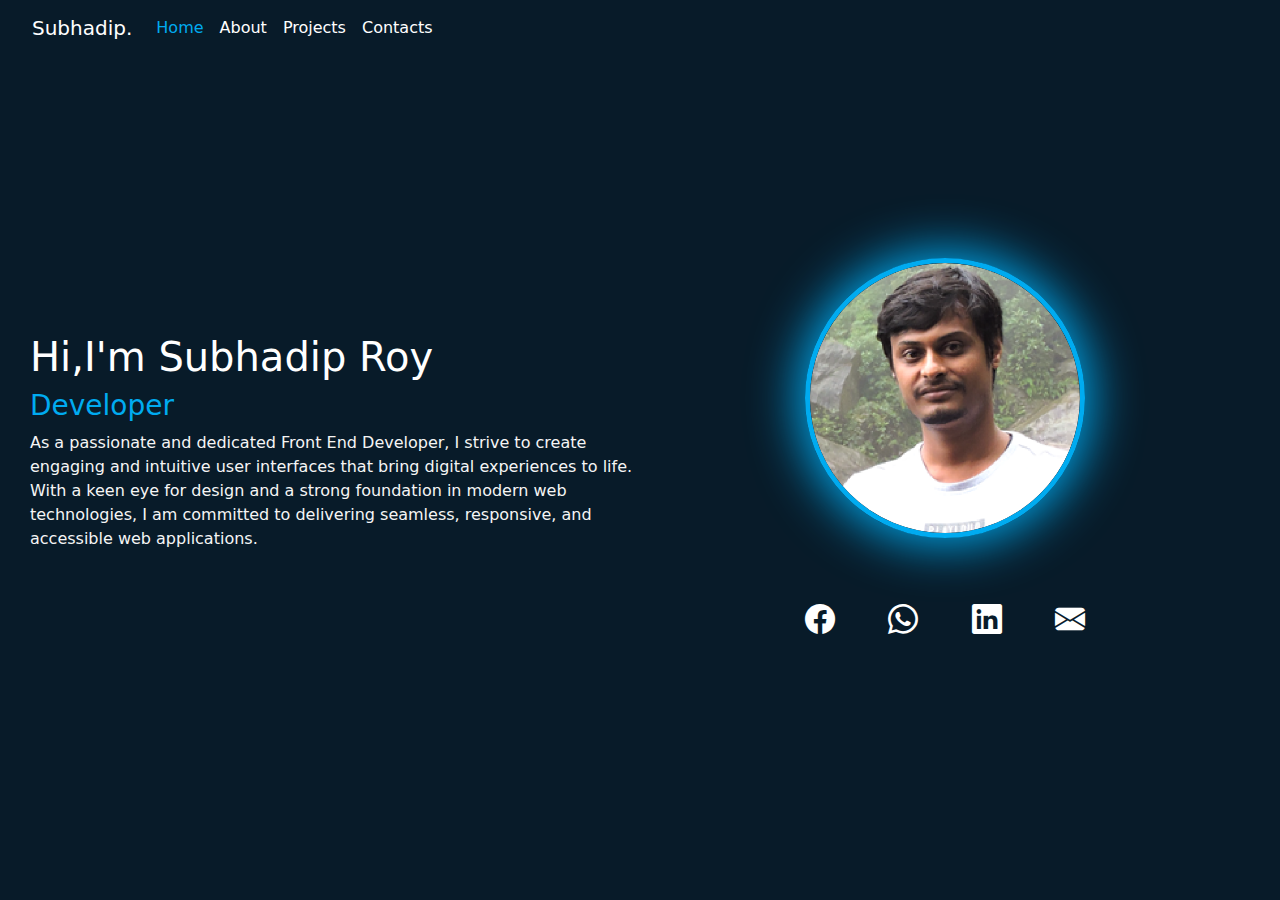
<file: index.html>
<!DOCTYPE html>
<html lang="en">

<head>
    <meta charset="UTF-8">
    <meta name="viewport" content="width=device-width, initial-scale=1.0">
    <link rel="stylesheet" href="home.css">
    <link href="https://cdn.jsdelivr.net/npm/bootstrap@5.3.3/dist/css/bootstrap.min.css" rel="stylesheet"
        integrity="sha384-QWTKZyjpPEjISv5WaRU9OFeRpok6YctnYmDr5pNlyT2bRjXh0JMhjY6hW+ALEwIH" crossorigin="anonymous">
    <link rel="stylesheet" href="https://cdn.jsdelivr.net/npm/bootstrap-icons@1.11.3/font/bootstrap-icons.min.css">
    <title>Home</title>
</head>

<body>


    <div class="inside_main">
        <nav class="navbar navbar-expand-lg">
            <div class="container-fluid new">
                <a class="navbar-brand" href="#">Subhadip.</a>
                <button class="navbar-toggler" type="button" data-bs-toggle="collapse"
                    data-bs-target="#navbarSupportedContent" aria-controls="navbarSupportedContent"
                    aria-expanded="false" aria-label="Toggle navigation">
                    <span class="navbar-toggler-icon"></span>
                </button>
                <div class="collapse navbar-collapse" id="navbarSupportedContent">
                    <ul class="navbar-nav me-auto mb-2 mb-lg-0">
                        <li class="nav-item">
                            <a class="nav-link active" aria-current="page" href="#">Home</a>
                        </li>
                        <li class="nav-item">
                            <a class="nav-link" href="#">About</a>
                        </li>
                        <li class="nav-item">
                            <a class="nav-link" href="#">Projects</a>
                        </li>
                        <li class="nav-item">
                            <a class="nav-link" href="#">Contacts</a>
                        </li>
                    </ul>
                </div>
            </div>
        </nav>
        <div class="main_home_data">
            <div class="part1">
                <h1>Hi,I'm Subhadip Roy</h1>
                <h3>Developer</h3>
                <p>As a passionate and dedicated Front End Developer, I strive to create engaging and intuitive user
                    interfaces that bring digital experiences to life. With a keen eye for design and a strong
                    foundation in modern web technologies, I am committed to delivering seamless, responsive, and
                    accessible web applications.</p>
            </div>
            <div class="part2">
                <div class="profile">
                    <img src="./pic.png" alt="profile" />
                </div>
                <div class="icons" style="display: flex; justify-content: space-between; margin-top: 60px;">
                    <a title="https://www.facebook.com/subhadip.roy.4/" href="https://www.facebook.com/subhadip.roy.4/"
                        target="_blank"><i class="bi bi-facebook"></i></a>
                    <a title="https://api.whatsapp.com" href="https://api.whatsapp.com/send?phone=+917908058982&text=Hello"
                    target="_blank"><i class="bi bi-whatsapp"></i></a>
                    <a title="https://www.linkedin.com/in/subadip-roy-5449411a4/" href="https://www.linkedin.com/in/subadip-roy-5449411a4/"
                    target="_blank"><i class="bi bi-linkedin"></i></a>
                    <a title="https://mail.google.com/" href="mailto:subhadiproy5@gmail.com?subject=Subject%20Here&body=Hello%20there"
                    target="_blank"><i class="bi bi-envelope-fill"></i></a>
                </div>

            </div>
        </div>
    </div>


    <!--Javascript -->
    <script src="https://cdn.jsdelivr.net/npm/@popperjs/core@2.11.8/dist/umd/popper.min.js"
        integrity="sha384-I7E8VVD/ismYTF4hNIPjVp/Zjvgyol6VFvRkX/vR+Vc4jQkC+hVqc2pM8ODewa9r"
        crossorigin="anonymous"></script>
    <script src="https://cdn.jsdelivr.net/npm/bootstrap@5.3.3/dist/js/bootstrap.min.js"
        integrity="sha384-0pUGZvbkm6XF6gxjEnlmuGrJXVbNuzT9qBBavbLwCsOGabYfZo0T0to5eqruptLy"
        crossorigin="anonymous"></script>

</body>

</html>
</file>
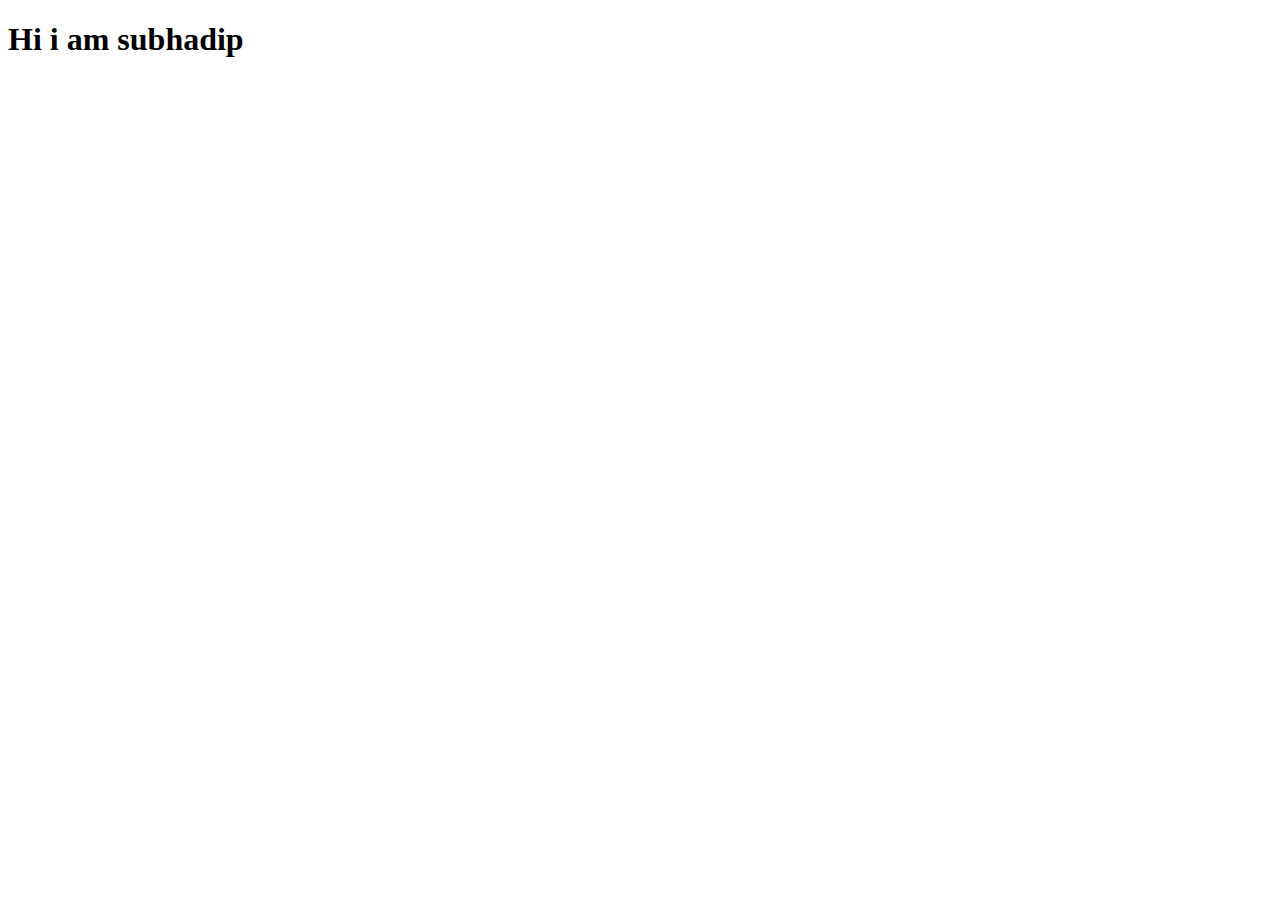
<file: server/index.html>
<!DOCTYPE html>
<html lang="en">
<head>
    <meta charset="UTF-8">
    <meta name="viewport" content="width=device-width, initial-scale=1.0">
    <title>Document</title>
</head>
<body>
    <h1>Hi i am subhadip</h1>
</body>
</html>
</file>
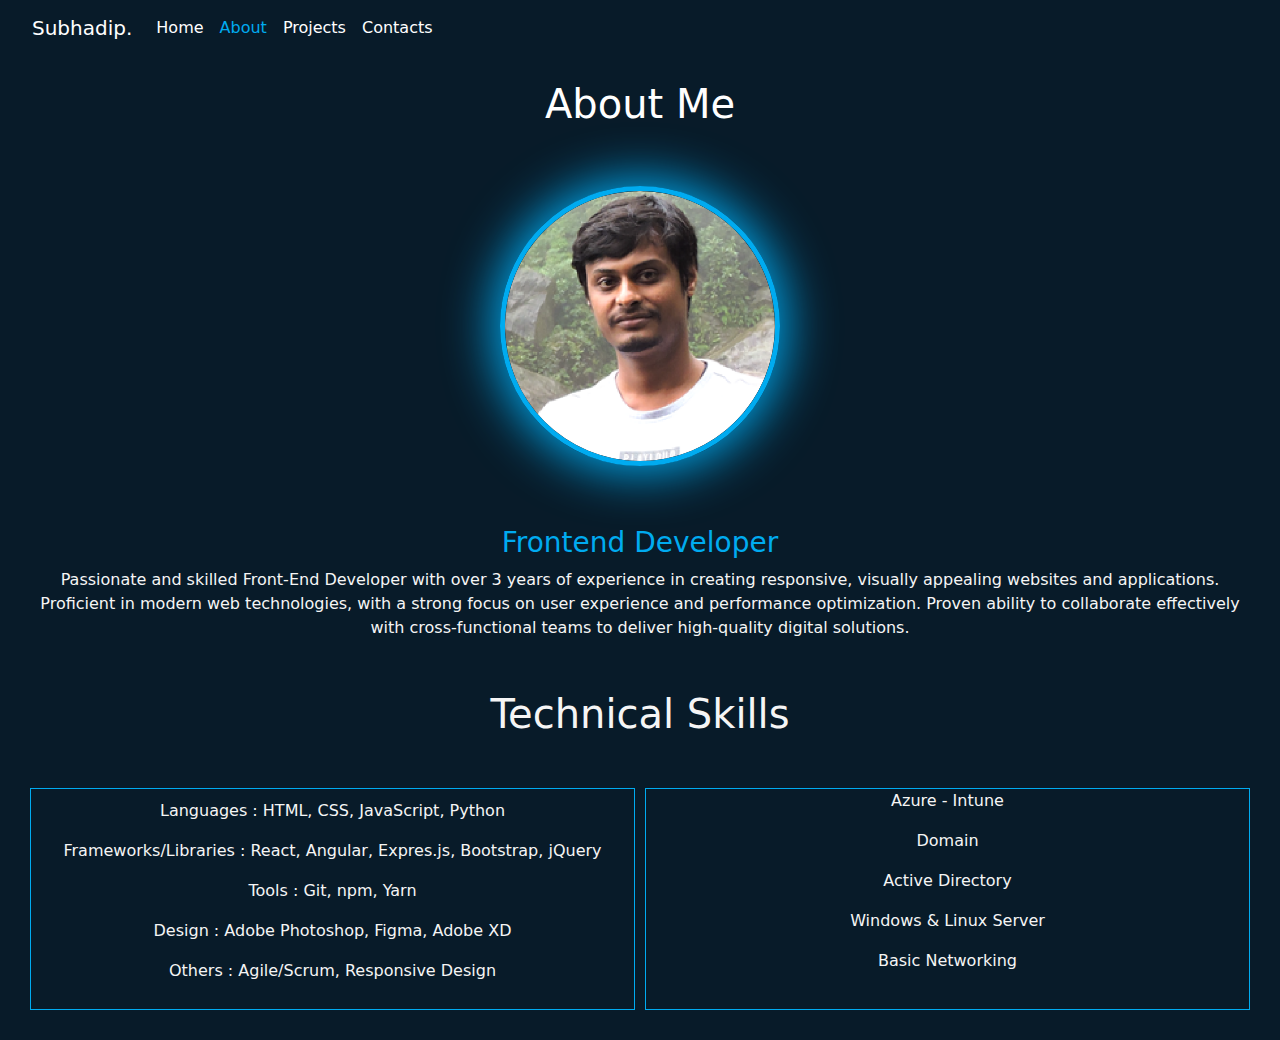
<file: about.html>
<!DOCTYPE html>
<html lang="en">

<head>
    <meta charset="UTF-8">
    <meta name="viewport" content="width=device-width, initial-scale=1.0">
    <link rel="stylesheet" href="about.css">
    <link href="https://cdn.jsdelivr.net/npm/bootstrap@5.3.3/dist/css/bootstrap.min.css" rel="stylesheet"
        integrity="sha384-QWTKZyjpPEjISv5WaRU9OFeRpok6YctnYmDr5pNlyT2bRjXh0JMhjY6hW+ALEwIH" crossorigin="anonymous">
    <link rel="stylesheet" href="https://cdn.jsdelivr.net/npm/bootstrap-icons@1.11.3/font/bootstrap-icons.min.css">
    <title>About me</title>
</head>

<body>


    <div class="inside_main">
        <nav class="navbar navbar-expand-lg">
            <div class="container-fluid new">
                <a class="navbar-brand" href="#">Subhadip.</a>
                <button class="navbar-toggler" type="button" data-bs-toggle="collapse"
                    data-bs-target="#navbarSupportedContent" aria-controls="navbarSupportedContent"
                    aria-expanded="false" aria-label="Toggle navigation">
                    <span class="navbar-toggler-icon"></span>
                </button>
                <div class="collapse navbar-collapse" id="navbarSupportedContent">
                    <ul class="navbar-nav me-auto mb-2 mb-lg-0">
                        <li class="nav-item">
                            <a class="nav-link" href="index.html">Home</a>
                        </li>
                        <li class="nav-item">
                            <a class="nav-link active" aria-current="page" href="about.html">About</a>
                        </li>
                        <li class="nav-item">
                            <a class="nav-link" href="#">Projects</a>
                        </li>
                        <li class="nav-item">
                            <a class="nav-link" href="#">Contacts</a>
                        </li>
                    </ul>
                </div>
            </div>
        </nav>
        <div class="main_home_data">

            <div class="part2">
                <h1>About Me</h1>
                <div class="profile">
                    <img src="./pic.png" alt="profile" />
                </div>
                <h3>Frontend Developer</h3>
            </div>
            <div class="part1">
                <p>Passionate and skilled Front-End Developer with over 3 years of experience in creating responsive,
                    visually appealing websites and applications. Proficient in modern web technologies, with a strong
                    focus on user experience and performance optimization. Proven ability to collaborate effectively
                    with cross-functional teams to deliver high-quality digital solutions.</p>

                    <h1>Technical Skills</h1>
                <div class="skills">
                    
                    <div class="codingSkills">
                        <p>Languages : HTML, CSS, JavaScript, Python</p>
                        <p>Frameworks/Libraries : React, Angular, Expres.js, Bootstrap, jQuery</p>
                        <p>Tools : Git, npm, Yarn</p>
                        <p>Design : Adobe Photoshop, Figma, Adobe XD</p>
                        <p>Others : Agile/Scrum, Responsive Design</p>
                    </div>
                    <div class="OthesSkills">
                        <p>Azure - Intune</p>
                        <p>Domain</p>
                        <p>Active Directory</p>
                        <p>Windows & Linux Server</p>
                        <p>Basic Networking</p>
                    </div>
                </div>
                
            </div>
        </div>
    </div>


    <!--Javascript -->
    <script src="https://cdn.jsdelivr.net/npm/@popperjs/core@2.11.8/dist/umd/popper.min.js"
        integrity="sha384-I7E8VVD/ismYTF4hNIPjVp/Zjvgyol6VFvRkX/vR+Vc4jQkC+hVqc2pM8ODewa9r"
        crossorigin="anonymous"></script>
    <script src="https://cdn.jsdelivr.net/npm/bootstrap@5.3.3/dist/js/bootstrap.min.js"
        integrity="sha384-0pUGZvbkm6XF6gxjEnlmuGrJXVbNuzT9qBBavbLwCsOGabYfZo0T0to5eqruptLy"
        crossorigin="anonymous"></script>

</body>

</html>
</file>
<file: home.css>
.inside_main {
    background-color: #081B29;
    /* min-height: 100vh; */
    /* padding: 30px; */

}

.navbar {
    background-color: #081B29;
    /* border: 1px solid rgb(34, 34, 34); */
    width: 100%;
    z-index: 1000;
    color: white;
    /* border-radius: 30px; */
    /* backdrop-filter: blur(2px); */
    padding-left: 20px !important;
    position: fixed !important;
}

.new a {
    color: white;
}

.active {
    color: #00ABF0 !important;
}

.new a:hover {
    color: #00ABF0;
}

.main_home_data {
    min-height: 100vh;
    display: grid;
    grid-template-columns: 1fr 1fr;
    align-items: center;
    /* border: 1px solid rgb(231, 231, 231); */
    padding: 30px;

}

.part1 {
    /* border: 1px solid rgb(245, 245, 245); */
    /* height: 100vh; */
}

.part1 h1 {
    color: white;
}

.part1 h3 {
    color: #00ABF0;
}

.part1 p {
    color: whitesmoke;
}

.profile {
    /* background-color: #00ABF0; */
    border-radius: 100%;
    width: 280px;
    height: 280px;
    overflow: hidden;
    /* padding: 10px; */
    border: 5px solid #00ABF0;
    box-shadow: 0 0 50px 6px #00ABF0;
}

.profile img {
    height: 270px;
    /* position: absolute; */
}

.part2 {
    display: grid;
    justify-content: center;
}

.navbar-toggler {
    background-color: white !important;
}

@media screen and (max-width: 600px) {
    .main_home_data {
        min-height: 100vh;
        display: block;

        align-items: center;
        /* border: 1px solid rgb(231, 231, 231); */
        padding: 30px;

    }

    .part1 {
        margin-top: 60px;
    }

    .profile {
        margin-top: 20px;
    }
}


.icons i {
    font-size: 30px;
    color: white;
}

.icons i:hover {
    color: #00ABF0;
    /* box-shadow: 0 0 50px 6px #00ABF0; */
    cursor: pointer;
}
</file>
<file: about.css>
.inside_main {
    background-color: #081B29;
    /* min-height: 100vh; */
    /* padding: 30px; */

}

.navbar {
    background-color: #081B29;
    /* border: 1px solid rgb(34, 34, 34); */
    width: 100%;
    z-index: 1000;
    color: white;
    /* border-radius: 30px; */
    /* backdrop-filter: blur(2px); */
    padding-left: 20px !important;
    position: fixed !important;
}

.new a {
    color: white;
}

.active {
    color: #00ABF0 !important;
}

.new a:hover {
    color: #00ABF0;
}

.main_home_data {
    min-height: 100vh;
    display: grid;
    /* grid-template-columns: 1fr 1fr; */
    align-items: center;
    /* border: 1px solid rgb(231, 231, 231); */
    padding: 30px;
/* margin-top: 20px; */
}

.part2 {
    /* border: 1px solid rgb(245, 245, 245); */
    /* height: 100vh; */
    text-align: center;
    margin-top: 50px ;
}

.part2 h1 {
    /* margin-bottom: 60px; */
    color: white;
}

.part2 h3 {
    margin-top: 60px;
    color: #00ABF0;
}

.part1 p {
    text-align: center;
    color: whitesmoke;
}

.part1 h1 {
    text-align: center;
    color: whitesmoke;
    margin-top: 50px;
}
.profile {
    /* background-color: #00ABF0; */
    border-radius: 100%;
    width: 280px;
    height: 280px;
    overflow: hidden;
    /* padding: 10px; */
    border: 5px solid #00ABF0;
    box-shadow: 0 0 50px 6px #00ABF0;
    margin-top: 50px;
}

.profile img {
    height: 270px;
    /* position: absolute; */
}

.part2 {
    display: grid;
    justify-content: center;
}

.navbar-toggler {
    background-color: white !important;
}


.icons i {
    font-size: 30px;
    color: white;
}

.icons i:hover {
    color: #00ABF0;
    /* box-shadow: 0 0 50px 6px #00ABF0; */
    cursor: pointer;
}
.skills{
    display: grid;
    grid-template-columns: 1fr 1fr;
    gap: 10px;
    margin-top: 50px;
}
.codingSkills{
    border: 1px solid #00ABF0;
    padding: 10px;
}
.OthesSkills{
    border: 1px solid #00ABF0

}

@media screen and (max-width: 600px) {
    .part2 {
        margin-top: 50px;
    }

    .main_home_data {
        min-height: 100vh;
        display: block;

        align-items: center;
        /* border: 1px solid rgb(231, 231, 231); */
        padding: 30px;

    }

    .part1 {
        margin-top: 60px;
    }

    .profile {
        margin-top: 20px;
    }
    .skills{
        display: block;
        /* grid-template-columns: 1fr 1fr; */
        gap: 10px;
        margin-top: 50px;
    }
    .OthesSkills{
       margin-top: 20px;
    
    }
}
</file>
